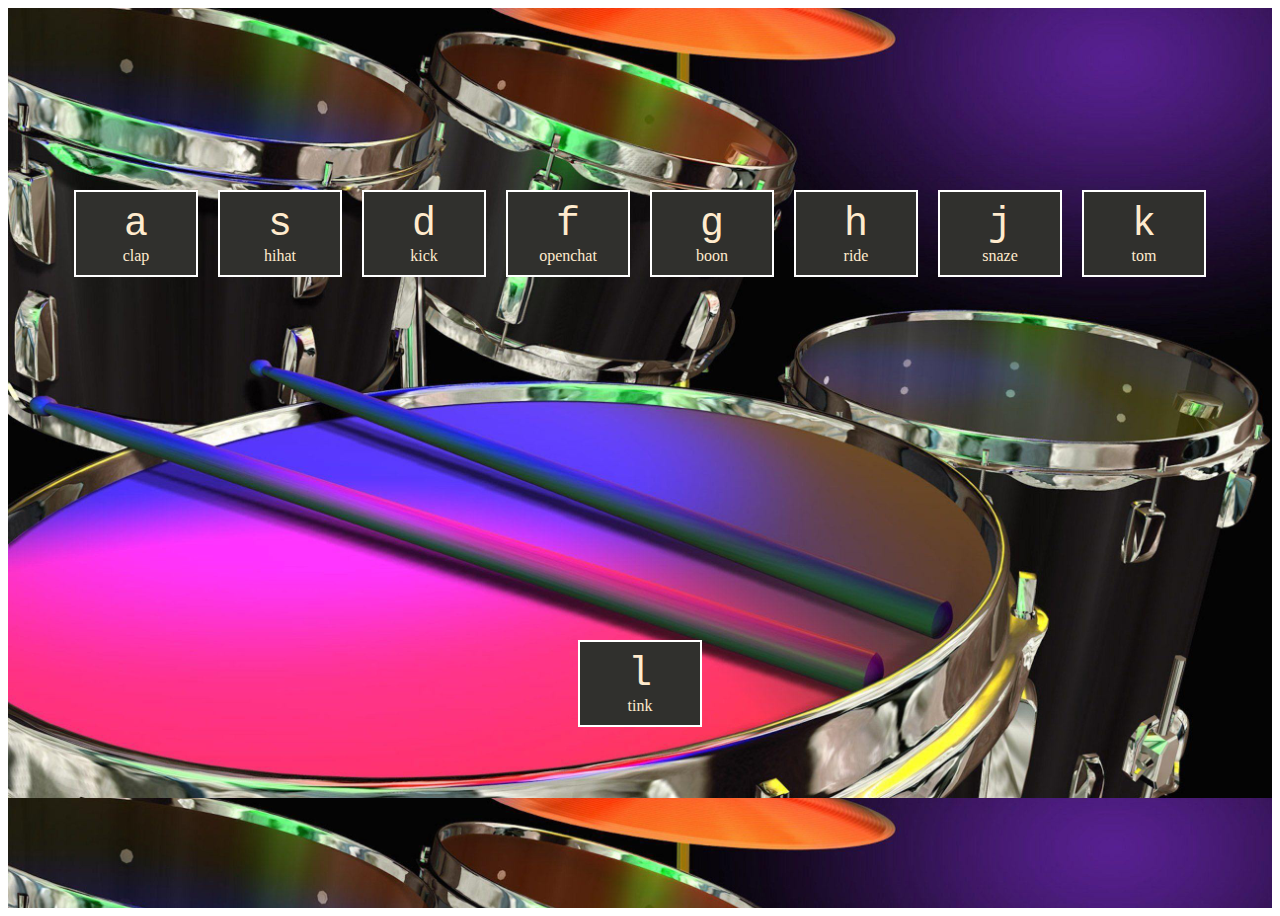
<file: index.html>
<!DOCTYPE html>
<html lang="en">
<head>
    <meta charset="UTF-8">
    <meta http-equiv="X-UA-Compatible" content="IE=edge">
    <meta name="viewport" content="width=device-width, initial-scale=1.0">
    <title>key Drum</title>
   
     <link rel="stylesheet" type="text/css" href="style.css">  
    
</head>
<body>
    
    <div class="keys">

        <div data-key="65" class="key">
            <kbd class="a button">a</kbd>
            <span class="sound">clap</span>
        </div>
        <div data-key="83" class="key">
            <kbd class="s button">s</kbd>
            <span class="sound">hihat</span>
        </div>
        <div data-key="68" class="key">
            <kbd class="d button">d</kbd>
            <span class="sound">kick</span>
        </div>
        <div data-key="70" class="key">
            <kbd class="f button">f</kbd>
            <span class="sound">openchat</span>
        </div>
        <div data-key="71" class="key">
            <kbd class="g button">g</kbd>
            <span class="sound">boon</span>
        </div>
        <div data-key="72" class="key">
            <kbd class="h button">h</kbd>
            <span class="sound">ride</span>
        </div>
        <div data-key="74" class="key">
            <kbd class="j button">j</kbd>
            <span class="sound">snaze</span>
        </div>
        <div data-key="75" class="key">
            <kbd class="k button">k</kbd>
            <span class="sound">tom</span>
        </div>
        <div data-key="76" class="key">
            <kbd class="l button">l</kbd>
            <span class="sound">tink</span>
        </div>

    </div>

    <!-- <audio data-key="65" src=""></audio>
    <audio data-key="83" src=""></audio>
    <audio data-key="68" src=""></audio>
    <audio data-key="70" src=""></audio>
    <audio data-key="71" src=""></audio>
    <audio data-key="72" src=""></audio>
    <audio data-key="74" src=""></audio>
    <audio data-key="75" src=""></audio>
    <audio data-key="76" src=""></audio> -->
    
    
   


    <script src="index.js"></script>
    

    
</body>
</html>
</file>
<file: style.css>
.keys{
            display: flex;
            flex-wrap: wrap;
            height: 100vh;
            width: 100%;
            justify-content: center;
            align-items: center;
            background-image: url(img1.jpg);
            background-size: 100%;
            
        }
        .key{
            padding: 10px;
            border: 2px solid white;
            margin:10px;
            text-align: center;
            justify-content: center;
            background-color: rgb(48, 48, 45);
            color: blanchedalmond;
            width: 100px;
            /* transition: all .07s; */
        }
        
        kbd{
             display: block;
             font-size: 40px;  
        }

        @media all and (max-width: 600px) {
            .keys{display:flex;
               
            }

        }

        .play{
            
            border-color: rgb(230, 72, 32);
            border-radius: 0 0 10px rgb(19, 231, 37);
        }

        .pressed{
            /* box-shadow: 2px 2px 2px #6b5f5f; */
            padding: 10px;
            color: yellow;
            opacity: 0.1;
        }
</file>
